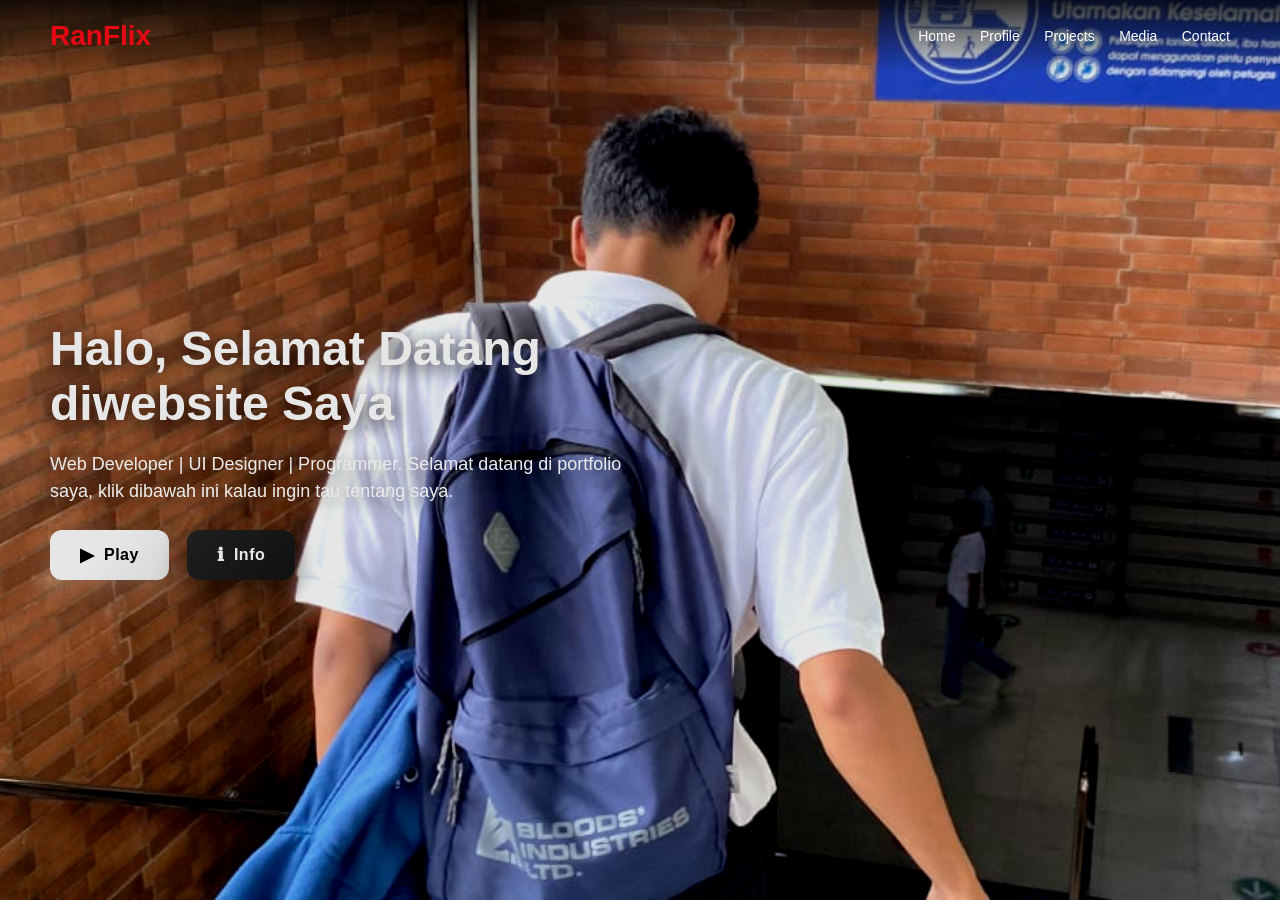
<file: index.html>
<!DOCTYPE html>
<html lang="id">
  <head>
    <meta charset="UTF-8" />
    <meta name="viewport" content="width=device-width, initial-scale=1.0" />
    <title>PORTOFOLIO UAS</title>
    <link rel="stylesheet" href="style.css" />
    <link rel="shortcut icon" href="image/e-learning-svgrepo-com.svg" type="image/x-icon">
  </head>
  <body>
   
    <header>
      <h1>RanFlix</h1>
      <nav>
        <a href="index.html">Home</a>
        <a href="profile.html">Profile</a>
        <a href="project.html">Projects</a>
        <a href="media.html">Media</a>
        <a href="kontak.html">Contact</a>
      </nav>
    </header>

    <div class="hero">
      <div class="hero-content">
        <h2>Halo, Selamat Datang diwebsite Saya</h2>
        <p>
          Web Developer | UI Designer | Programmer. Selamat datang di portfolio
          saya, klik dibawah ini kalau ingin tau tentang saya.
        </p>
       <div class="cool-buttons">
        <a href="profile.html" class="cool-btn play">
        <span class="icon">▶</span>
        <span class="text">Play</span>
      </a>

      <a href="kontak.html" class="cool-btn info">
        <span class="icon">ℹ</span>
        <span class="text">Info</span>
      </a>
    </div>

    <script src="script.js"></script>
  </body>
</html>
</file>
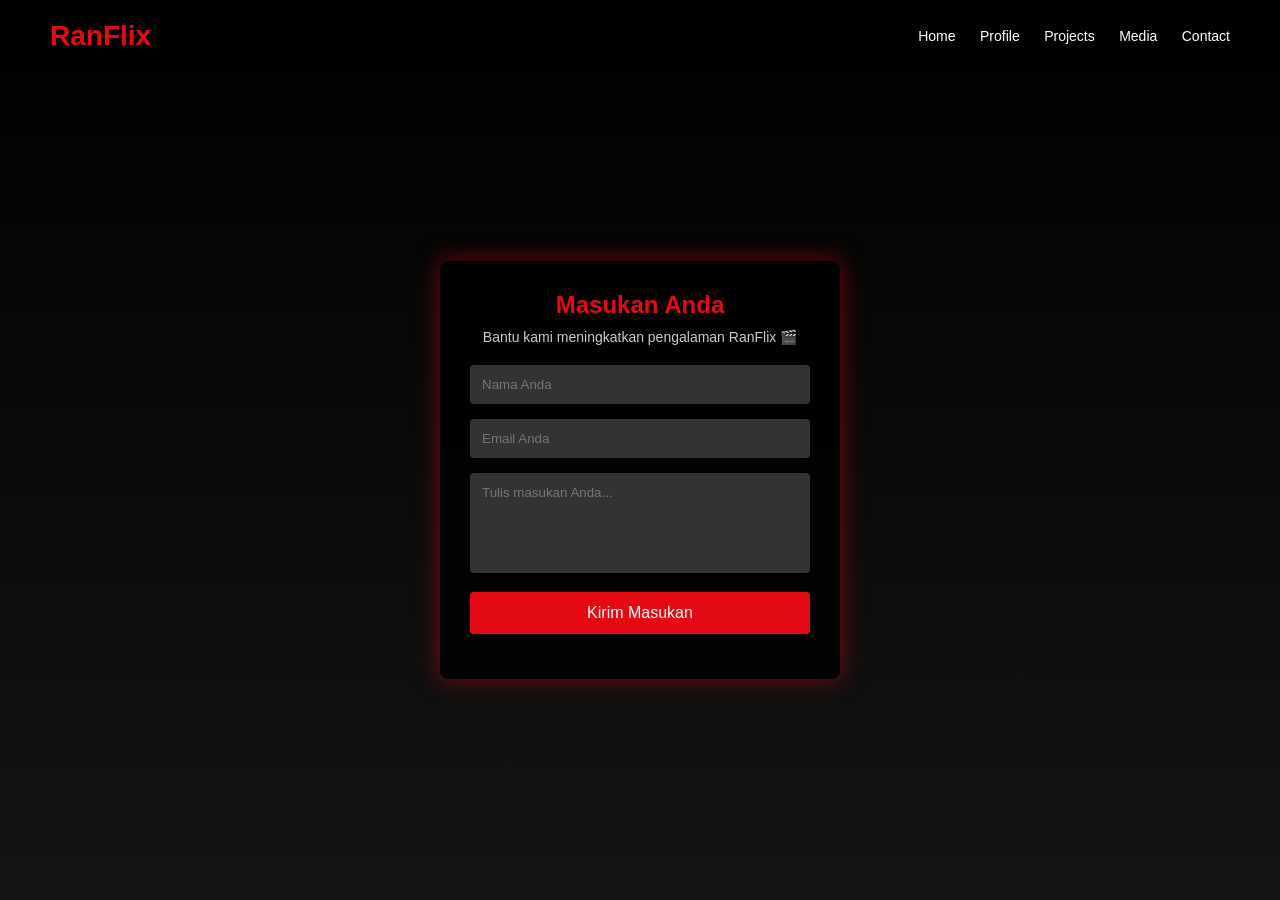
<file: kontak.html>
<!DOCTYPE html>
<html lang="id">
  <head>
    <meta charset="UTF-8" />
    <meta name="viewport" content="width=device-width, initial-scale=1.0" />
    <title>Portfolio | Netflix Style</title>
    <link rel="stylesheet" href="style.css" />
    <link rel="shortcut icon" href="image/e-learning-svgrepo-com.svg" type="image/x-icon">
  </head>
  <body>
    <header>
      <h1>RanFlix</h1>
      <nav>
        <a href="index.html">Home</a>
        <a href="profile.html">Profile</a>
        <a href="project.html">Projects</a>
        <a href="media.html">Media</a>
        <a href="kontak.html">Contact</a>
      </nav>
    </header>
    <section class="feedback">
      <div class="feedback-box">
        <h2>Masukan Anda</h2>
        <p>Bantu kami meningkatkan pengalaman RanFlix 🎬</p>

        <form id="feedbackForm">
          <input type="text" id="nama" placeholder="Nama Anda" required />
          <input type="email" id="email" placeholder="Email Anda" required />
          <textarea
            id="pesan"
            placeholder="Tulis masukan Anda..."
            required
          ></textarea>
          <button type="submit">Kirim Masukan</button>
        </form>

        <div id="feedbackAlert"></div>
      </div>
    </section>
  </body>
</html>
</file>
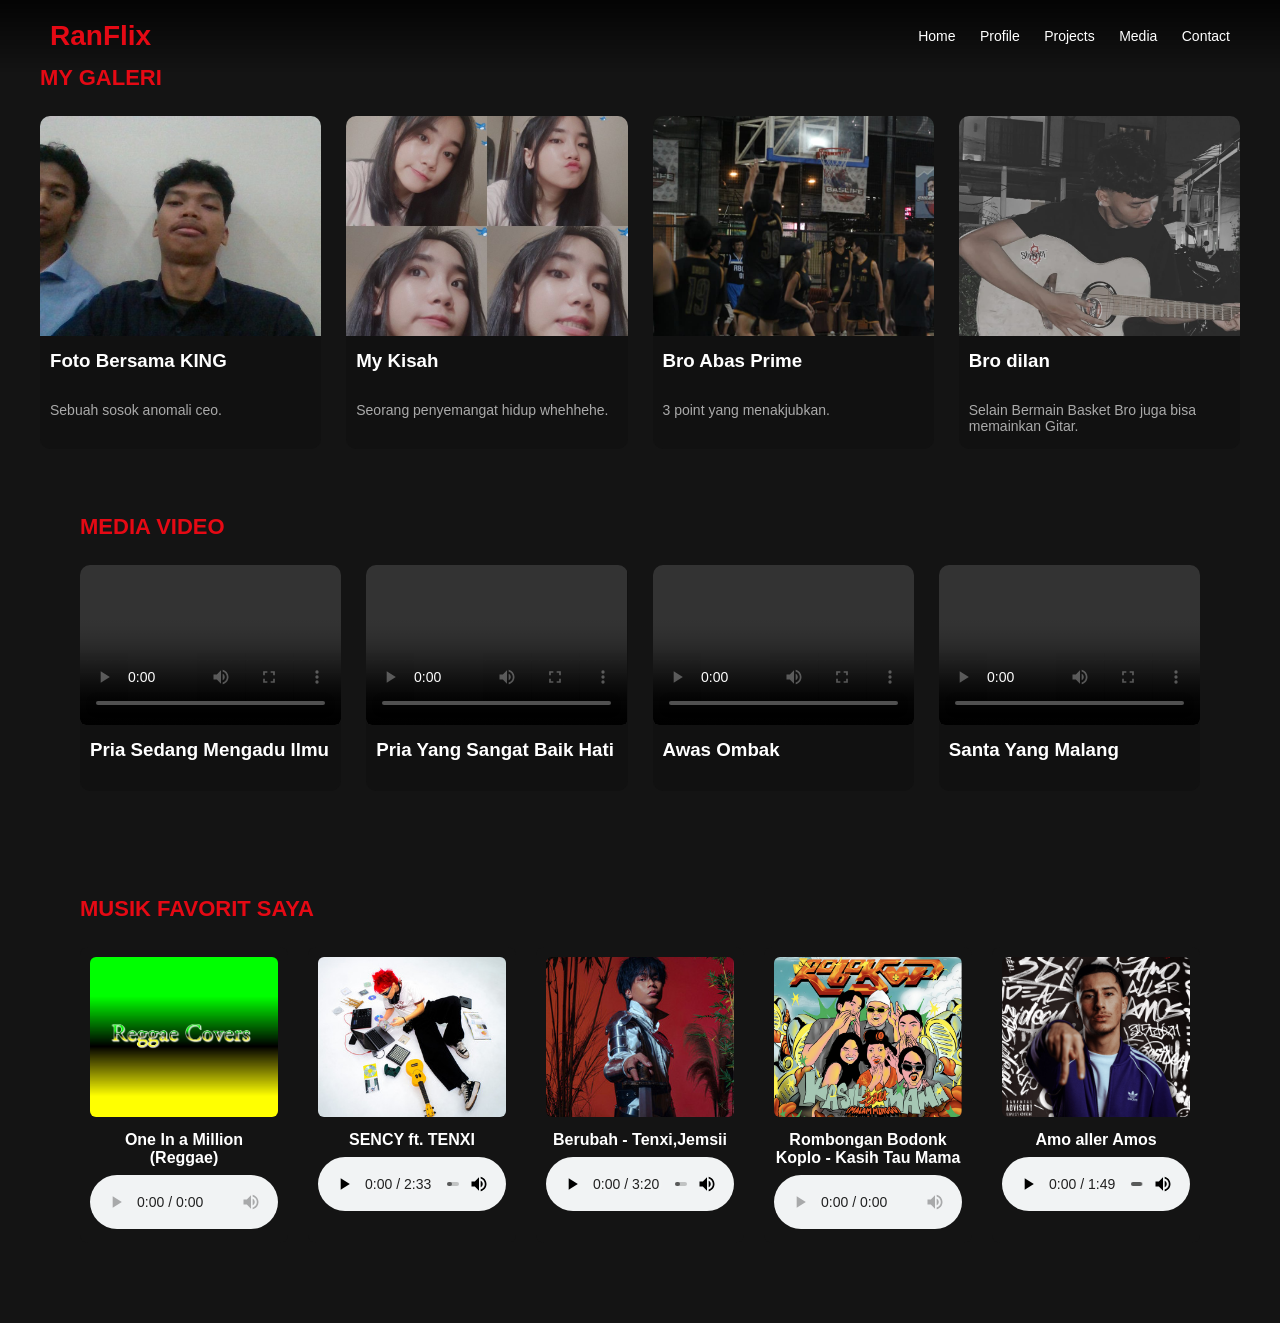
<file: media.html>
<!DOCTYPE html>
<html lang="id">
  <head>
    <meta charset="UTF-8" />
    <meta name="viewport" content="width=device-width, initial-scale=1.0" />
    <title>Portfolio | Netflix Style</title>
    <link rel="stylesheet" href="style.css" />
    <link rel="shortcut icon" href="image/e-learning-svgrepo-com.svg" type="image/x-icon">
  </head>
  <body>
    <header>
      <h1>RanFlix</h1>
      <nav>
        <a href="index.html">Home</a>
        <a href="profile.html">Profile</a>
        <a href="project.html">Projects</a>
        <a href="media.html">Media</a>
        <a href="kontak.html">Contact</a>
      </nav>
    </header>

    <!-- Section -->
    <section class="section">
      <h2 class="section-title">My Galeri</h2>

      
      <div class="column-container">
        <div class="column-card">
          <img src="WIN_20251215_09_24_17_Pro.jpg" alt="" />
          <h3>Foto Bersama KING</h3>
          <p>Sebuah sosok anomali ceo.</p>
        </div>

        <div class="column-card">
          <img src="image/image (6).jpeg" alt="" />
          <h3>My Kisah</h3>
          <p>Seorang penyemangat hidup whehhehe.</p>
        </div>

        <div class="column-card">
          <img src="image/image (4).jpeg" alt="" />
          <h3>Bro Abas Prime</h3>
          <p>3 point yang menakjubkan.</p>
        </div>

        <div class="column-card">
          <img src="image/foto Ran cover Depan.jpeg" alt="" />
          <h3>Bro dilan</h3>
          <p>Selain Bermain Basket Bro juga bisa memainkan Gitar.</p>
        </div>
      </div>

      <section class="section">
        <h2 class="section-title">Media Video</h2>

        <div class="column-container">
          <div class="column-card">
            <video src="image/Video .mp4" controls></video>
            <h3>Pria Sedang Mengadu Ilmu</h3>
          </div>

          <div class="column-card">
            <video src="image/media video (1).mp4" controls></video>
            <h3>Pria Yang Sangat Baik Hati</h3>
          </div>

          <div class="column-card">
            <video src="image/media video (3).mp4" controls></video>
            <h3>Awas Ombak</h3>
          </div>

          <div class="column-card">
            <video src="image/media video (4).mp4" controls></video>
            <h3>Santa Yang Malang</h3>
          </div>
        </div>
      </section>

      <section class="music">
        <h2 class="section-title">Musik Favorit Saya</h2>

        <div class="music-row">
          <div class="music-card">
            <img src="image/Album One in a Million 800x800cc.jpg" alt="Album 1" />
            <h3>One In a Million (Reggae)</h3>
            <audio controls>
              <source src="musik/One in a Million (Reggae Cover).mp3" type="audio/mpeg" />
              Browser Anda tidak mendukung audio.
            </audio>
          </div>

          <div class="music-card">
            <img src="image/DIA ALBUM.jpeg" alt="Album 2" />
            <h3>SENCY ft. TENXI</h3>
            <audio controls>
              <source src="musik/dia - SENCY ft. TENXI .mp3" type="audio/mpeg" />
            </audio>
          </div>

          <div class="music-card">
            <img src="image/TENXI ALBUM.jpg" alt="Album 3" />
            <h3>Berubah - Tenxi,Jemsii</h3>
            <audio controls>
              <source src="musik/Tenxi, Jemsii - Berubah .mp3" type="audio/mpeg" />
            </audio>
          </div>

          <div class="music-card">
            <img src="image/KASIH TAU MAMA ALBUM.jpg" alt="Album 4" />
            <h3>Rombongan Bodonk Koplo - Kasih Tau Mama</h3>
            <audio controls>
              <source src="musik/Rombongan Bodonk Koplo - Kasih Tau Mama (Malam Minggu) (Visualizer).mp3" type="audio/mpeg" />
            </audio>
          </div>

          <div class="music-card">
            <img src="image/image musik (1) .png" alt="Album 4" />
            <h3>Amo aller Amos</h3>
            <audio controls>
              <source src="musik/Amo aller Amos [QVyZJW2NP54].mp3" type="audio/mpeg" />
            </audio>
          </div>
        </div>
      </section>
    </section>
  </body>
</html>
</file>
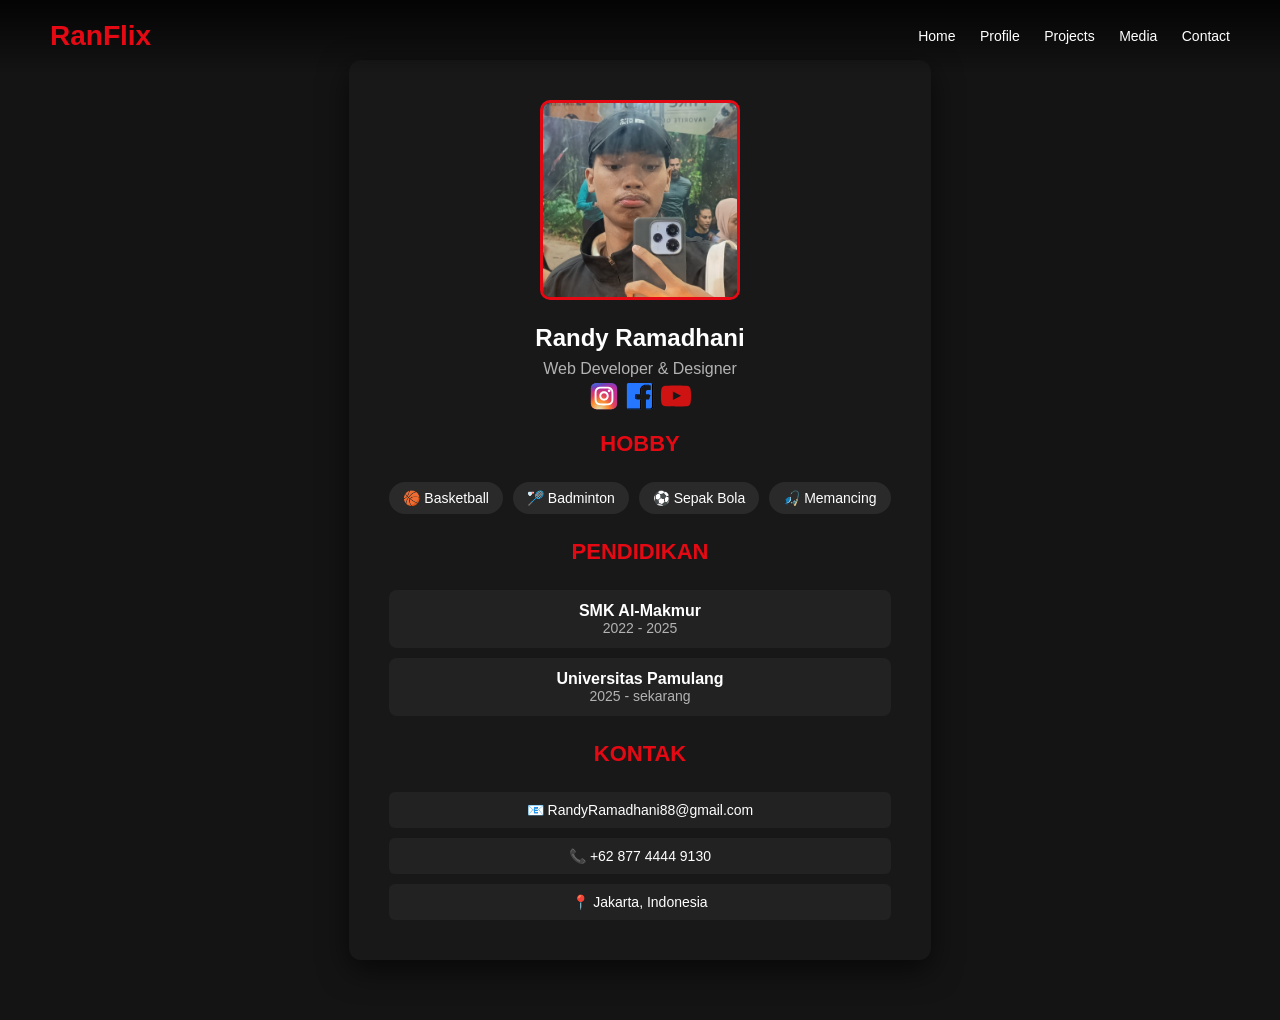
<file: profile.html>
<!DOCTYPE html>
<html lang="id">
  <head>
    <meta charset="UTF-8" />
    <meta name="viewport" content="width=device-width, initial-scale=1.0" />
    <title>Portfolio | Netflix Style</title>
    <link rel="stylesheet" href="style.css" />
    <link rel="shortcut icon" href="image/e-learning-svgrepo-com.svg" type="image/x-icon">
  </head>
  <body>
    <header>
      <h1>RanFlix</h1>
      <nav>
        <a href="index.html">Home</a>
        <a href="profile.html">Profile</a>
        <a href="project.html">Projects</a>
        <a href="media.html">Media</a>
        <a href="kontak.html">Contact</a>
      </nav>
    </header>

    <div class="container">
      <div class="profile-container">
        <!-- Profile Card -->
        <div class="profile-card">
          <img src="image/Foto Randy.jpg" alt="Profile Image" class="profile-image" />
          <h2 class="profile-name">Randy Ramadhani</h2>
          <p class="profile-title">Web Developer & Designer</p>
        
         <div class="social-links">
           <a href="https://www.instagram.com/rrandyz_/" target="_blank">
             <img src="image/instagram-1-svgrepo-com.svg" alt="Instagram" class="social-icons" />
           </a>
           <a href="https://www.facebook.com/randy.ramadhani.948" target="_blank">
             <img src="image/facebook-svgrepo-com.svg" alt="Facebook" class="social-icons"/>
           </a>
           <a href="https://www.youtube.com/@randyramadhani77" target="_blank">
             <img src="image/youtube-color-svgrepo-com.svg" alt="Youtube" class="social-icons"/>
           </a>
        </div>

        <!-- Profile Details -->
        <div class="profile-details">
          <!-- Hobby -->
          <h3 class="section-title">Hobby</h3>
          <div class="skills-container">
            <span class="skill">🏀 Basketball</span>
            <span class="skill">🏸 Badminton</span>
            <span class="skill">⚽ Sepak Bola</span>
            <span class="skill">🎣 Memancing</span>
          </div>

          <!-- Education -->
          <h3 class="section-title">Pendidikan</h3>
          <div class="education-item">
            <div class="education-title">SMK Al-Makmur</div>
            <div class="education-date">2022 - 2025</div>
          </div>
          <div class="education-item">
            <div class="education-title">Universitas Pamulang</div>
            <div class="education-date">2025 - sekarang</div>
          </div>

          <!-- Contact -->
          <h3 class="section-title">Kontak</h3>
          <div class="contact-info">
            <div class="contact-item">📧 RandyRamadhani88@gmail.com</div>
            <div class="contact-item">📞 +62 877 4444 9130</div>
            <div class="contact-item">📍 Jakarta, Indonesia</div>
          </div>
        </div>
      </div>
    </div>
  </body>
</html>
</file>
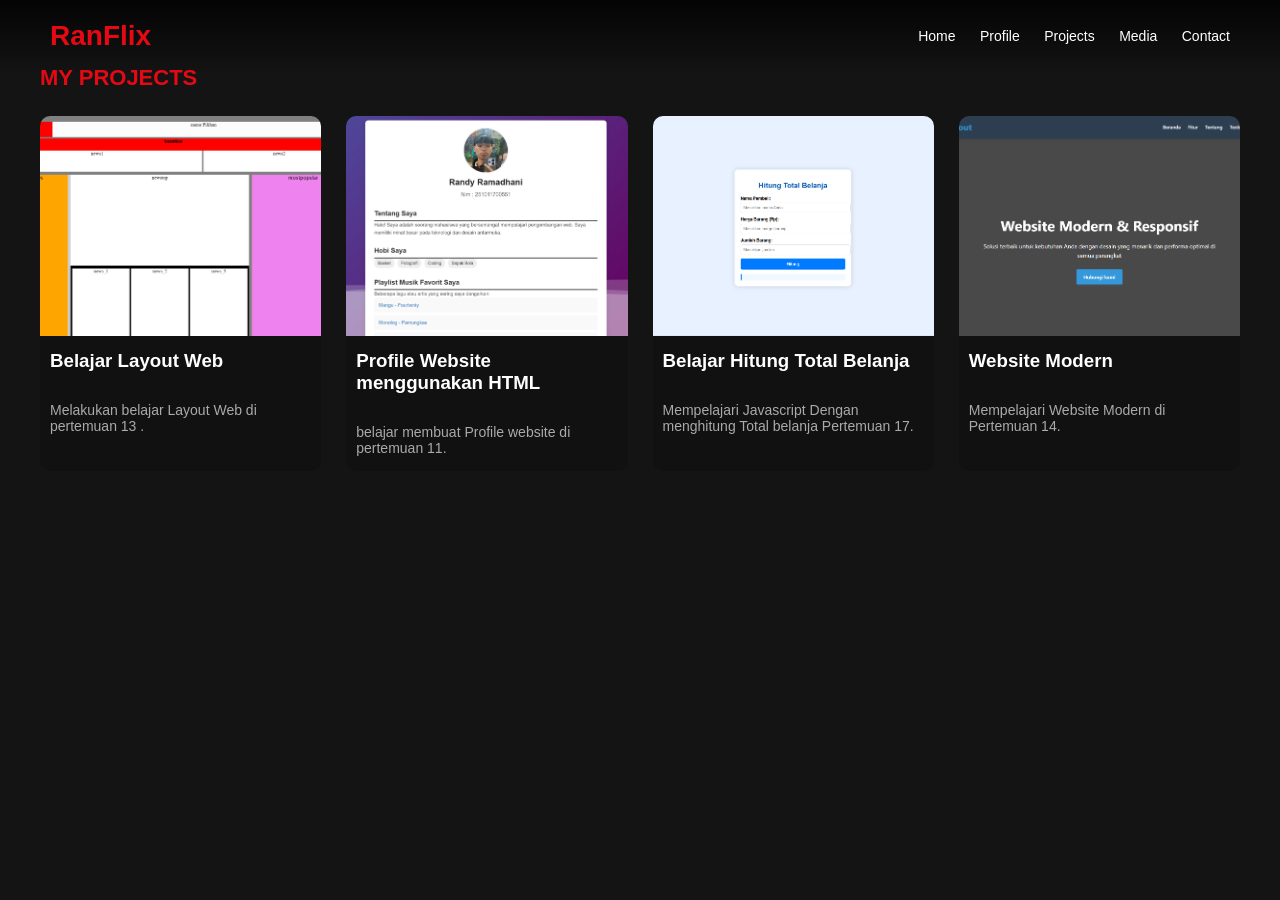
<file: project.html>
<!DOCTYPE html>
<html lang="id">
  <head>
    <meta charset="UTF-8" />
    <meta name="viewport" content="width=device-width, initial-scale=1.0" />
    <title>Portfolio | Netflix Style</title>
    <link rel="stylesheet" href="style.css" />
    <link rel="shortcut icon" href="image/e-learning-svgrepo-com.svg" type="image/x-icon">
  </head>
  <body>
    <header>
      <h1>RanFlix</h1>
      <nav>
        <a href="index.html">Home</a>
        <a href="profile.html">Profile</a>
        <a href="project.html">Projects</a>
        <a href="media.html">Media</a>
        <a href="kontak.html">Contact</a>
      </nav>
    </header>
    <!-- Section -->
    <section class="section">
      <h2 class="section-title">My Projects</h2>

      <!-- Columns -->
      <div class="column-container">
        <div
          class="column-card"
          onclick="openProject(this.querySelector('img').src)"
        >
          <img src="image/project (5).png" alt="Project Profile Website" />
          <h3>Belajar Layout Web </h3>
          <p>Melakukan belajar Layout Web di pertemuan 13 .</p>
        </div>

        <div
          class="column-card"
          onclick="openProject(this.querySelector('img').src)"
        >
          <img src="image/project (2).png" alt="Project Profile Website" />
          <h3>Profile Website menggunakan HTML</h3>
          <p>belajar membuat Profile website di pertemuan 11.</p>
        </div>

        <div
          class="column-card"
          onclick="openProject(this.querySelector('img').src)"
        >
          <img src="image/project (3).png" alt="Project Profile Website" />
          <h3>Belajar Hitung Total Belanja</h3>
          <p>Mempelajari Javascript Dengan menghitung Total belanja Pertemuan 17.</p>
        </div>

        <div
          class="column-card"
          onclick="openProject(this.querySelector('img').src)"
        >
          <img src="image/project (4).png" alt="Project Profile Website" />
          <h3>Website Modern</h3>
          <p>Mempelajari Website Modern di Pertemuan 14.</p>
        </div>
      </div>
    </section>
    <script src="script.js"></script>
  </body>
</html>
</file>
<file: style.css>
* {
  box-sizing: border-box;
  margin: 0;
  padding: 0;
  font-family: Arial, Helvetica, sans-serif;
}

body {
  background-color: #141414;
  color: #fff;
}

header {
  display: flex;
  justify-content: space-between;
  align-items: center;
  padding: 20px 50px;
  background: linear-gradient(to bottom, rgba(0,0,0,0.8), rgba(0,0,0,0));
  position: fixed;
  width: 100%;
  z-index: 100;
}

header h1 {
  color: #e50914;
  font-size: 28px;
}

header nav a {
  color: #fff;
  margin-left: 20px;
  text-decoration: none;
  font-size: 14px;
}

header nav a:hover {
  color: #e50914;
}

.hero {
  height: 100vh;
  display: flex;
  background: url(image/foto\ Ran\ cover\ \(1\).jpeg);
  background-size: cover;        
  background-position: center;   
  background-repeat: no-repeat;  
  filter: contrast(110%) brightness(90%);
  align-items: center;
  padding: 0 50px;
  animation: zoomBg 12s ease-in-out infinite alternate;
}

@keyframes zoomBg {
  from {
    background-size: 100%;
  }
  to {
    background-size: 110%;
  }
}

.hero-content {
  max-width: 600px;
}

.hero-content h2 {
  font-size: 48px;
  margin-bottom: 20px;
  font-weight: bold;
  text-shadow: 0 4px 20px rgba(0,0,0,0.8);
}

.hero-content p {
  font-size: 18px;
  margin-bottom: 20px;
  line-height: 1.5;
  text-shadow: 0 4px 20px rgba(0,0,0,0.8);
}

.cool-buttons {
  display: flex;
  gap: 18px;
  margin-top: 25px;
}

/* Base Button */
.cool-btn {
  position: relative;
  display: flex;
  align-items: center;
  gap: 10px;
  padding: 14px 30px;
  border-radius: 12px;
  font-size: 16px;
  font-weight: 600;
  text-decoration: none;
  overflow: hidden;
  transition: all 0.35s ease;
}

/* Glow Effect */
.cool-btn::before {
  content: "";
  position: absolute;
  inset: 0;
  background: linear-gradient(
    120deg,
    transparent,
    rgba(255,255,255,0.3),
    transparent
  );
  transform: translateX(-100%);
  transition: 0.6s;
}

.cool-btn:hover::before {
  transform: translateX(100%);
}

/* Play Button */
.cool-btn.play {
  background: linear-gradient(135deg, #ffffff, #e5e5e5);
  color: #000;
  box-shadow: 0 10px 30px rgba(255,255,255,0.2);
}

.cool-btn.play:hover {
  transform: scale(1.08);
}

/* Info Button */
.cool-btn.info {
  background: linear-gradient(135deg, #2b2b2b, #1c1c1c);
  color: #ffffff;
  box-shadow: 0 10px 30px rgba(0,0,0,0.6);
}

.cool-btn.info:hover {
  transform: scale(1.08);
}

/* Icon */
.cool-btn .icon {
  font-size: 18px;
}

/* Text */
.cool-btn .text {
  letter-spacing: 0.5px;
}

section {
  padding: 80px 50px 40px;
}

section h3 {
  margin-bottom: 20px;
}

.row {
  display: flex;
  gap: 15px;
  overflow-x: auto;
}

.card {
  min-width: 220px;
  height: 130px;
  background: #333;
  border-radius: 6px;
  display: flex;
  align-items: center;
  justify-content: center;
  transition: transform 0.3s;
  cursor: pointer;
}

.card:hover {
  transform: scale(1.2);
  background: #e50914;
}

footer {
  margin-top: 60px;
  padding: 25px 20px;
  text-align: center;
  font-size: 14px;
  color: #b3b3b3;
  background: #141414;
  border-top: 1px solid rgba(255, 255, 255, 0.08);
}

footer span {
  color: #e50914;
  font-weight: 600;
}


* {
  margin: 0;
  padding: 0;
  box-sizing: border-box;
  font-family: 'Arial', sans-serif;
}

body {
  background-color: #141414;
  color: #ffffff;
}

/* Container */
.container {
  display: flex;
  justify-content: center;
  padding: 60px 20px;
}

/* Profile Layout */
.profile-container {
  display: flex;
  gap: 40px;
  max-width: 1000px;
  background: #181818;
  border-radius: 12px;
  padding: 40px;
  box-shadow: 0 10px 30px rgba(0,0,0,0.6);
}

/*  Logo link   */
.social-links {
  margin-top: 8px; 
  display: flex;
  justify-content: center;
  gap: 16px;
}

.social-links a {
  color: #fff;
  font-size: 22px;
  transition: 0.3s;
  width: 20px;
  height: 20px;
  display: flex;
  align-items: center;
  justify-content: center;
}

.social-links a:hover {
  color: #e50914;
  transform: scale(1.2);
}
.social-links img {
  width: 30x ;
  height: 30px ;
  max-width: 30px;
  max-height: 30px;
  display: block;
}

.social-icon {
  width: 22px;
  height: 22px;
}

/* Profile Card */
.profile-card {
  text-align: center;
  min-width: 260px;
}

.profile-image {
  width: 200px;
  height: 200px;
  object-fit: cover;
  border-radius: 10px;
  border: 3px solid #e50914;
}

.profile-name {
  margin-top: 20px;
  font-size: 24px;
  font-weight: bold;
}

.profile-title {
  color: #b3b3b3;
  margin-top: 8px;
}


/* Details */
.profile-details {
  flex: 1;
}

/* Section Title */
.section-title {
  color: #e50914;
  margin: 25px 0 12px;
  font-size: 18px;
  text-transform: uppercase;
}

/* Skills */
.skills-container {
  display: flex;
  flex-wrap: wrap;
  gap: 10px;
}

.skill {
  background: #2a2a2a;
  padding: 8px 14px;
  border-radius: 20px;
  font-size: 14px;
  transition: 0.3s;
}

.skill:hover {
  background: #e50914;
}

/* Education */
.education-item {
  background: #222;
  padding: 12px;
  border-radius: 8px;
  margin-bottom: 10px;
}

.education-title {
  font-weight: bold;
}

.education-date {
  color: #b3b3b3;
  font-size: 14px;
}

/* Contact */
.contact-info {
  display: flex;
  flex-direction: column;
  gap: 10px;
}

.contact-item {
  background: #222;
  padding: 10px;
  border-radius: 6px;
  font-size: 14px;
}

* {
  margin: 0;
  padding: 0;
  box-sizing: border-box;
  font-family: Arial, sans-serif;
}

body {
  background: #141414;
  color: #fff;
}

/* Header */
.header {
  padding: 20px 40px;
  font-size: 28px;
  font-weight: bold;
}

.header span {
  color: #e50914;
}

/* Section */
.section {
  padding: 40px;
}

.section-title {
  font-size: 22px;
  margin-bottom: 25px;
}

/* Column Layout */
.column-container {
  display: grid;
  grid-template-columns: repeat(auto-fit, minmax(220px, 1fr));
  gap: 25px;
}

/* Card */
.column-card {
  background: #111;
  border-radius: 10px;
  overflow: hidden;
  cursor: pointer;
  transition: transform 0.3s, box-shadow 0.3s;
}

.column-card:hover {
  transform: scale(1.08);
  box-shadow: 0 10px 25px rgba(0,0,0,0.6);
}

.column-card img {
  width: 100%;
  height: 220px;
  object-fit: cover;
}

.column-card h3 {
  color: #fff;
  padding: 10px;
}

.column-card p {
  color: #aaa;
  padding: 0 10px 15px;
  font-size: 14px;
}


.column-card video {
width: 100%;
height: 160px;
object-fit:contain;
border-radius: 6px;
}

.column-card:hover video {
  pointer-events: auto;
}

/* Button */
.card-btn {
  display: block;
  margin: 12px;
  padding: 10px;
  text-align: center;
  background: #e50914;
  color: #fff;
  text-decoration: none;
  border-radius: 6px;
  font-weight: bold;
  transition: 0.3s;
}

.card-btn:hover {
  background: #f40612;
}

/*  Musik   */

.music {
  padding: 40px;
}

.music-row {
  display: grid;
  grid-template-columns: repeat(auto-fill, minmax(200px, 1fr));
  gap: 20px;
}

.music-card {
  background: #141414;
  border-radius: 8px;
  overflow: hidden;
  padding: 10px;
  text-align: center;
  transition: 0.3s;
}

.music-card img {
  width: 100%;
  height: 160px;
  object-fit: cover;
  border-radius: 6px;
  margin-bottom: 10px;
}

.music-card h3 {
  color: #fff;
  font-size: 16px;
  margin-bottom: 8px;
}

.music-card audio {
  width: 100%;
  outline: none;
}


/*------ KONTAK ---------*/

.feedback {
  min-height: 100vh;
  display: flex;
  justify-content: center;
  align-items: center;
  background: linear-gradient(to bottom, #000, #141414);
}

.feedback-box {
  width: 400px;
  background: rgba(0, 0, 0, 0.85);
  padding: 30px;
  border-radius: 8px;
  box-shadow: 0 0 25px rgba(229, 9, 20, 0.5);
}

.feedback-box h2 {
  text-align: center;
  color: #e50914;
  margin-bottom: 10px;
}

.feedback-box p {
  text-align: center;
  font-size: 14px;
  color: #ccc;
  margin-bottom: 20px;
}

.feedback-box input,
.feedback-box textarea {
  width: 100%;
  padding: 12px;
  margin-bottom: 15px;
  background: #333;
  border: none;
  border-radius: 4px;
  color: #fff;
}

.feedback-box textarea {
  height: 100px;
  resize: none;
}

.feedback-box button {
  width: 100%;
  padding: 12px;
  background: #e50914;
  border: none;
  color: #fff;
  font-size: 16px;
  border-radius: 4px;
  cursor: pointer;
  transition: 0.3s;
}

.feedback-box button:hover {
  background: #f40612;
  transform: scale(1.05);
}

#feedbackAlert {
  margin-top: 15px;
  text-align: center;
  font-size: 14px;
}
</file>
